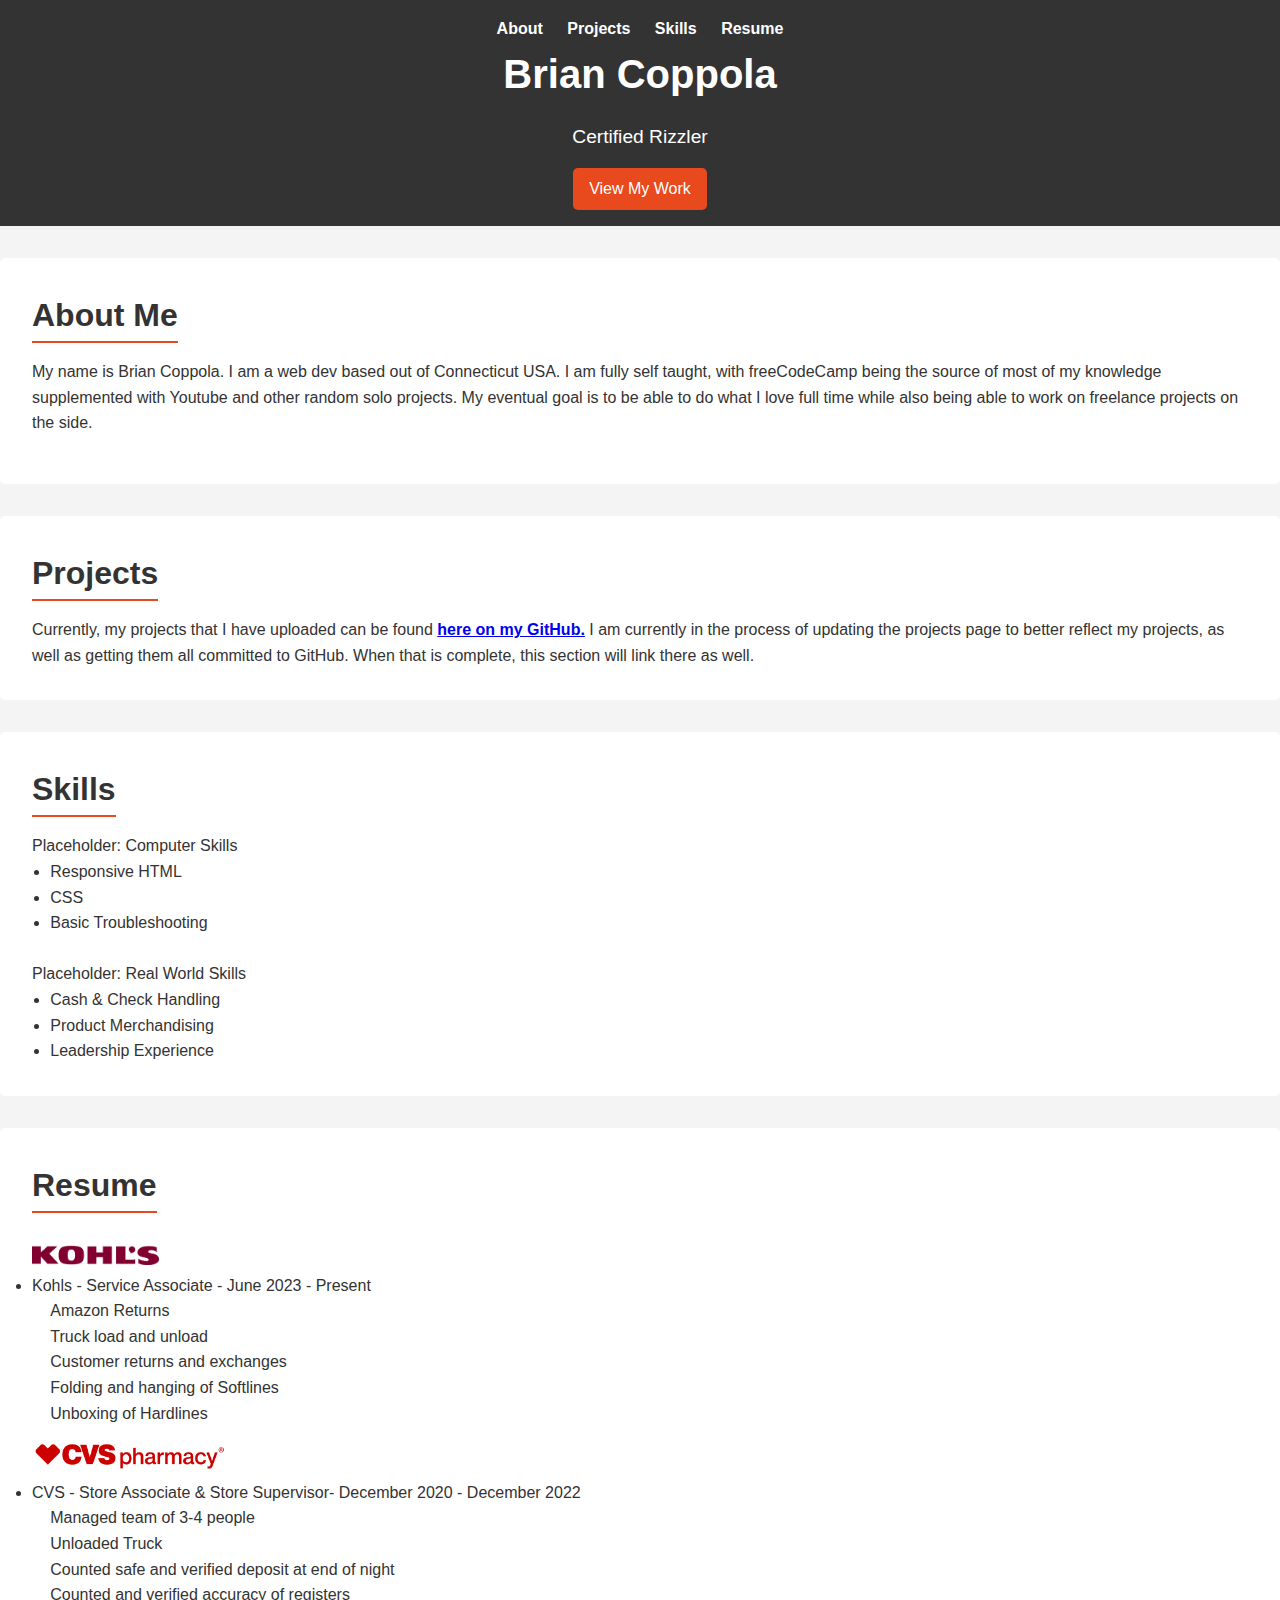
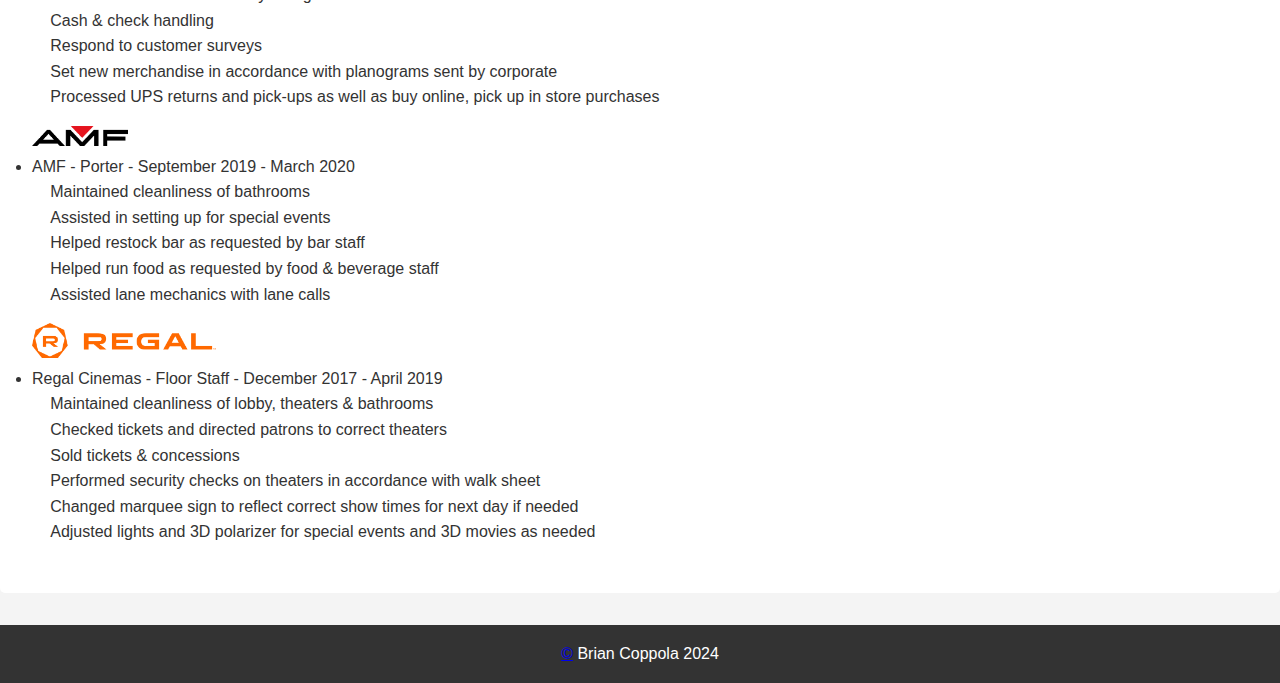
<file: index.html>
<!DOCTYPE html>
<html lang="en">

<head>
    <meta charset="UTF-8">
    <meta name="viewport" content="width=device-width, initial-scale=1.0">
    <link rel="stylesheet" href="./stylesheets/styleSheet-MainPage.css">
    <title>Brian Coppola - Portfolio</title>
</head>

<body>
    <header>
        <nav>
            <ul>
                <li><a href="#about">About</a></li>
                <li><a href="#projects">Projects</a></li>
                <li><a href="#skills">Skills</a></li>
                <li><a href="#resume">Resume</a></li>
            </ul>
        </nav>
        <div class="hero">
            <h1>Brian Coppola</h1>
            <p>Certified Rizzler</p>
            <a href="#projects" class="cta">View My Work</a>
        </div>
    </header>

    <section id="about">
        <h2>About Me</h2>
        <p>My name is Brian Coppola. I am a web dev based out of Connecticut USA. I am fully self taught, with
            freeCodeCamp being the source of most of my knowledge supplemented with Youtube and other random solo
            projects. My eventual goal is to be able to do what I love full time while also being able to work on
            freelance projects on the side.</p>
    </section>

    <section id="projects">
        <h2>Projects</h2>
        <p>Currently, my projects that I have uploaded can be found <a
                href="https://github.com/therealthrithral"><strong>here on my GitHub.</strong></a> I am currently in the
            process of updating the projects page to better reflect my projects, as well as getting
            them all committed to GitHub. When that is complete, this section will link there as well.</p>
    </section>

    <section id="skills">
        <h2>Skills</h2>
        <p>Placeholder: Computer Skills</p>
        <ul class="textIndent">
            <li>Responsive HTML</li>
            <li>CSS</li>
            <li>Basic Troubleshooting</li>
        </ul>
        <br>
        <p>Placeholder: Real World Skills</p>
        <ul class="textIndent">
            <li>Cash & Check Handling</li>
            <li>Product Merchandising</li>
            <li>Leadership Experience</li>

        </ul>
    </section>

    <section id="resume">
        <h2>Resume</h2>
        <p>
        <ul>
            <img src="media/Kohl's_logo.png" class="kohlsLogo" />
            <li>
                Kohls - Service Associate - June 2023 - Present
                <p class="textIndent">
                    Amazon Returns
                    <br>
                    Truck load and unload
                    <br>
                    Customer returns and exchanges
                    <br>
                    Folding and hanging of Softlines
                    <br>
                    Unboxing of Hardlines
                </p>
            </li>
            <img src="media/CVSLogo.png" class="cvsLogo">
            <li>
                CVS - Store Associate & Store Supervisor- December 2020 - December 2022
                <p class="textIndent">
                    Managed team of 3-4 people
                    <br>
                    Unloaded Truck
                    <br>
                    Counted safe and verified deposit at end of night
                    <br>
                    Counted and verified accuracy of registers
                    <br>
                    Cash & check handling
                    <br>
                    Respond to customer surveys
                    <br>
                    Set new merchandise in accordance with planograms sent by corporate
                    <br>
                    Processed UPS returns and pick-ups as well as buy online, pick up in store purchases
                </p>
            </li>
            <img src="media/AMFLogo.png" class="amfLogo">
            <li>
                AMF - Porter - September 2019 - March 2020
                <p class="textIndent">
                    Maintained cleanliness of bathrooms
                    <br>
                    Assisted in setting up for special events
                    <br>
                    Helped restock bar as requested by bar staff
                    <br>
                    Helped run food as requested by food & beverage staff
                    <br>
                    Assisted lane mechanics with lane calls
                </p>
            </li>
            <img src="media/RegalCinemasLogo.png" class="regalLogo">
            <li>
                Regal Cinemas - Floor Staff - December 2017 - April 2019
                <p class="textIndent">
                    Maintained cleanliness of lobby, theaters & bathrooms
                    <br>
                    Checked tickets and directed patrons to correct theaters
                    <br>
                    Sold tickets & concessions
                    <br>
                    Performed security checks on theaters in accordance with walk sheet
                    <br>
                    Changed marquee sign to reflect correct show times for next day if needed
                    <br>
                    Adjusted lights and 3D polarizer for special events and 3D movies as needed
            </li>
        </ul>
        </p>
    </section>

    <footer>
        <p><a href="RPG.html" id="copyright">&copy;</a> Brian Coppola 2024</p>
    </footer>

    <script src="scripts/script.js"></script>
</body>

</html>
</file>
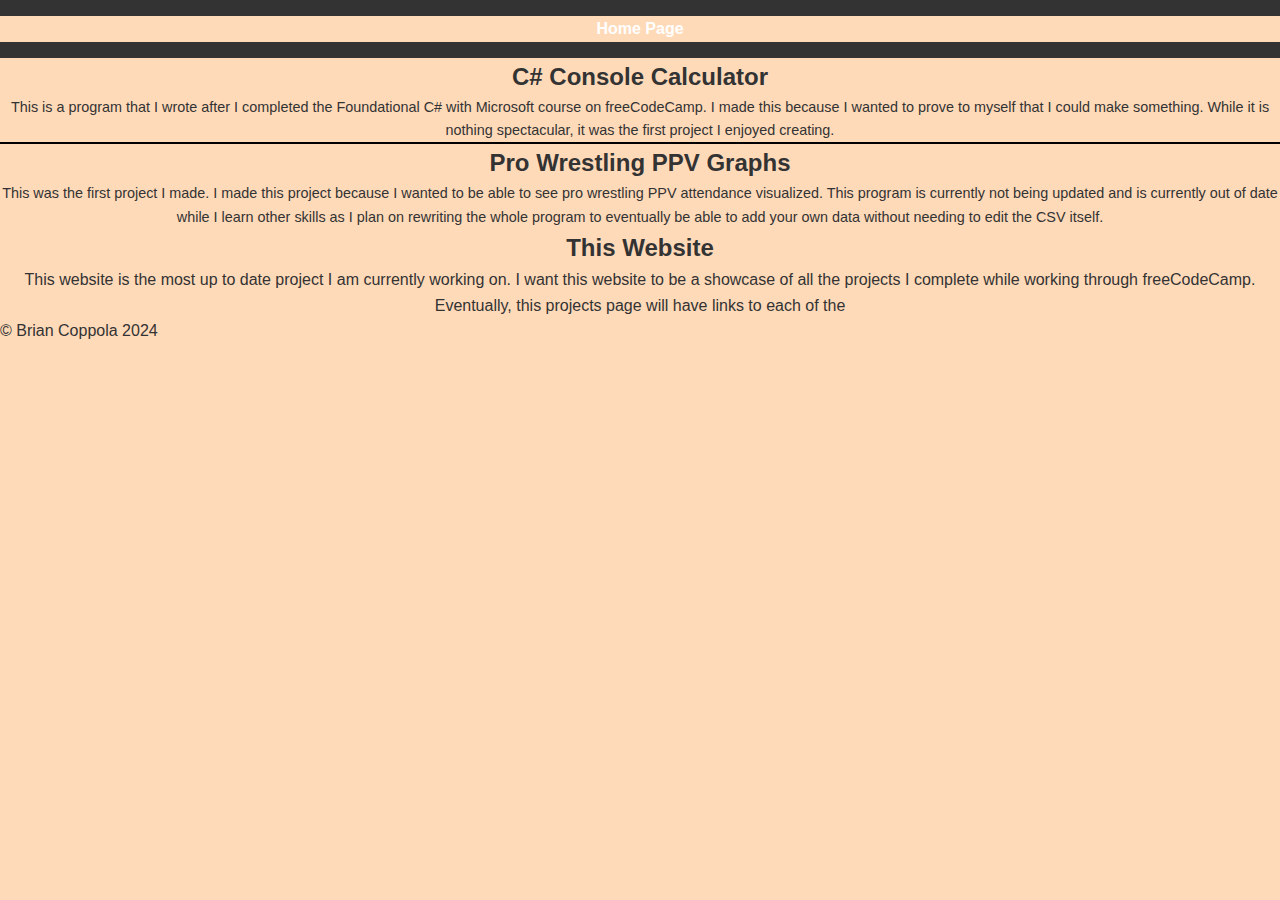
<file: projects.html>
<!DOCTYPE html>
<html lang="en">

<head>
    <meta charset="UTF-8">
    <meta name="viewport" content="width=device-width, initial-scale=1.0">
    <link rel="stylesheet" href="stylesheets/styleSheet-Projects.css" />
    <title>Projects Page</title>
</head>

<body>
    <header>
        <nav>
            <ul>
                <li><a href="index.html">Home Page</a></li>
            </ul>
        </nav>
    </header>
    <section class="projects">
        <h2>C# Console Calculator</h2>
        <p id="textArea">This is a program that I wrote after I completed the Foundational C# with Microsoft
            course on freeCodeCamp. I made this because I wanted to prove to myself that I could make something.
            While it is nothing spectacular, it was the first project I enjoyed creating.</p>
        <div class="divider"></div>
        <h2>Pro Wrestling PPV Graphs</h2>
        <p id="textArea">This was the first project I made. I made this project because I wanted to be able to
            see pro wrestling PPV attendance visualized. This program is currently not being updated and is
            currently out of date while I learn other skills as I plan on rewriting the whole program to
            eventually be able to add your own data without needing to edit the CSV itself.</p>
        <div classs="divider"></div>
        <h2>This Website</h2>
        <p id="divider">This website is the most up to date project I am currently working on. I want this website to be
            a showcase of all the projects I complete while working through freeCodeCamp. Eventually, this projects page
            will have links to each of the </p>
    </section>

    <footer>
        <p>&copy; Brian Coppola 2024</p>
    </footer>
</body>

</html>
</file>
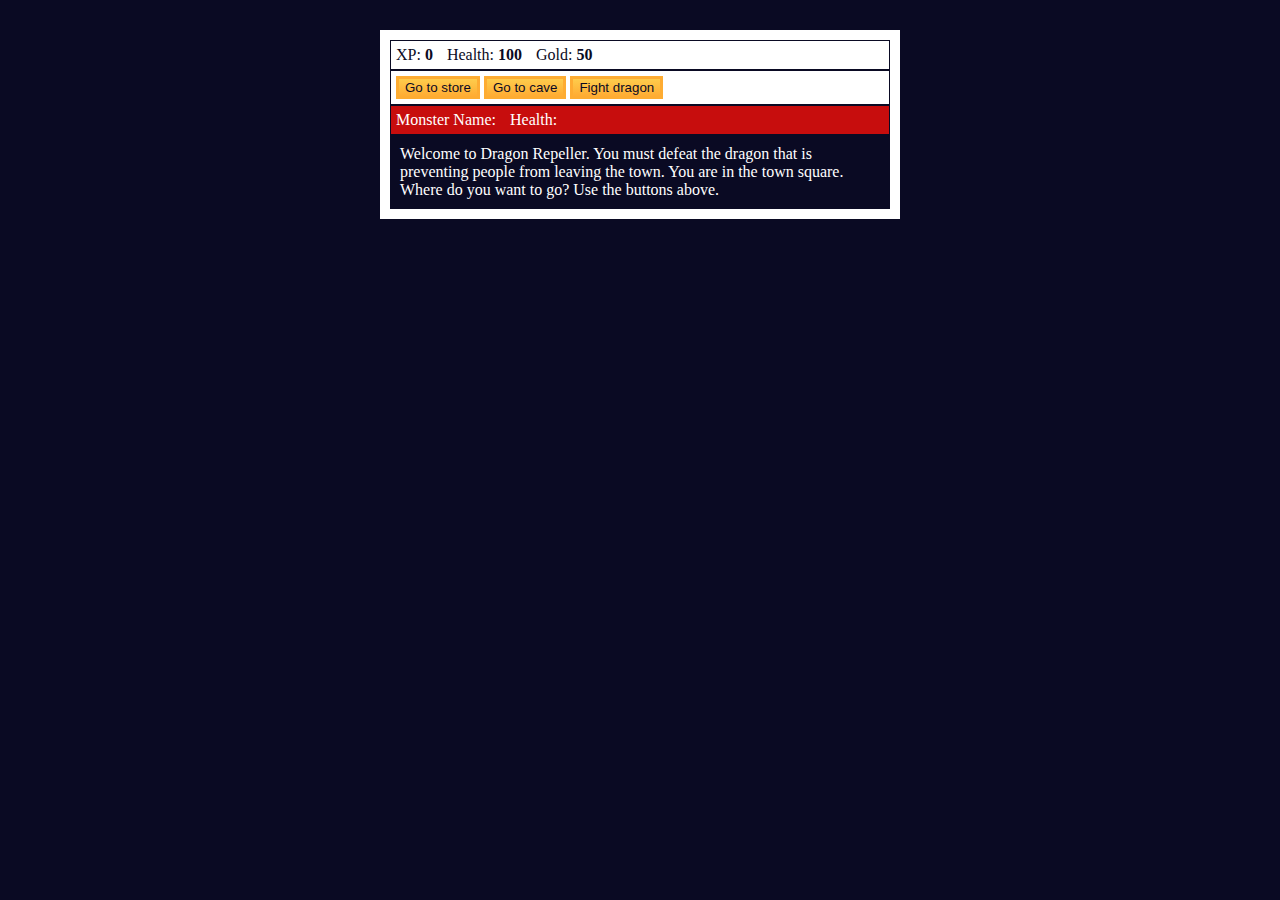
<file: RPG.html>
<!DOCTYPE html>
<html lang="en">

<head>
    <meta charset="utf-8">
    <meta name="viewport" content="width=device-width, initial-scale=1.0">
    <link rel="stylesheet" href="stylesheets/RPGstyles.css">
    <title>RPG - Dragon Repeller</title>
</head>

<body>
    <div id="game">
        <div id="stats">
            <span class="stat">XP: <strong><span id="xpText">0</span></strong></span>
            <span class="stat">Health: <strong><span id="healthText">100</span></strong></span>
            <span class="stat">Gold: <strong><span id="goldText">50</span></strong></span>
        </div>
        <div id="controls">
            <button id="button1">Go to store</button>
            <button id="button2">Go to cave</button>
            <button id="button3">Fight dragon</button>
        </div>
        <div id="monsterStats">
            <span class="stat">Monster Name: <strong><span id="monsterName"></span></strong></span>
            <span class="stat">Health: <strong><span id="monsterHealth"></span></strong></span>
        </div>
        <div id="text">
            Welcome to Dragon Repeller. You must defeat the dragon that is preventing people from leaving the town. You
            are in the town square. Where do you want to go? Use the buttons above.
        </div>
    </div>
    <script src="scripts/rpg-script.js"></script>
</body>

</html>
</file>
<file: stylesheets/styleSheet-MainPage.css>
* {
    margin: 0;
    padding: 0;
    box-sizing: border-box;
}

body {
    font-family: Arial, sans-serif;
    line-height: 1.6;
    color: #333;
    background-color: #f4f4f4;
}

header {
    background: #333;
    color: #fff;
    padding: 1rem 0;
    text-align: center;
}

nav ul {
    list-style: none;
    padding: 0
}

nav ul li {
    display: inline;
    margin: 0 10px;
}

nav ul li a {
    color: #fff;
    text-decoration: none;
    font-weight: bold;
}

.hero h1 {
    margin-bottom: 1rem;
    font-size: 2.5rem;
}

.hero p {
    font-size: 1.2rem;
}

.cta {
    display: inline-block;
    margin-top: 1rem;
    padding: 0.5rem 1rem;
    background: #e8491d;
    color: #fff;
    text-decoration: none;
    border-radius: 5px;
}

section {
    padding: 2rem;
    margin: 2rem 0;
    background: #fff;
    border-radius: 5px;
}

h2 {
    margin-bottom: 1rem;
    font-size: 2rem;
    border-bottom: 2px solid #e8491d;
    display: inline-block;
}

#about p,
#resume p {
    margin-bottom: 1rem;
}

.textIndent {
    margin-left: 1.5%;
}

#projects .project-card {
    border: 1px solid #ccc;
    border-radius: 5px;
    padding: 1rem;
    margin-bottom: 1rem;
    background: #fff;
}

#skills .skill-bar {
    background: #ddd;
    border-radius: 5px;
    overflow: hidden;
    margin-bottom: 1rem;
}

#skills .skill-bar .skill {
    display: block;
    height: 100%;
    background: #e8491d;
    text-align: center;
    color: #fff;
    padding: 0.5rem 0;
}

footer {
    text-align: center;
    padding: 1rem 0;
    background: #333;
    color: #fff;
}

.cvsLogo {
    max-height: 30px;
}

.amfLogo {
    max-height: 20px;
}

.regalLogo {
    max-height: 35px;
}

.kohlsLogo {
    max-height: 20px;
}

footer p {
    margin: 0;
}

@media(max-width: 768px) {
    .hero h1 {
        font-size: 2rem;
    }

    .hero p {
        font-size: 1rem;
    }

    nav ul li {
        display: block;
        margin: 0.5rem 0;
    }

    .cta {
        padding: 0.5rem;
    }

    h2 {
        font-size: 1.5rem;
    }
}
</file>
<file: stylesheets/styleSheet-Projects.css>
* {
    margin: 0;
    padding: 0;
    box-sizing: border-box;
    background-color: peachpuff;
}

body {
    font-family: Arial, sans-serif;
    line-height: 1.6;
    color: #333;
    background-color: #f4f4f4;
}

header {
    background: #333;
    color: #fff;
    padding: 1rem 0;
    text-align: center;
}

nav ul {
    list-style: none;
    padding: 0
}

nav ul li {
    display: inline;
    margin: 0 10px;
}

nav ul li a {
    color: #fff;
    text-decoration: none;
    font-weight: bold;
}

#textArea {
    font-size: 90%;
    font-weight: normal;
}

.projects {
    text-align: center;
    font-size: 100%;
}

.divider {
    border: 1px solid black;
}
</file>
<file: stylesheets/RPGstyles.css>
:root {
    --color1: black;
    --color2: white;
}

body {
    background-color: #0a0a23;
}

#text {
    background-color: #0a0a23;
    color: #ffffff;
    padding: 10px;
}

#game {
    max-width: 500px;
    max-height: 400px;
    background-color: #ffffff;
    color: #ffffff;
    margin-top: 30px;
    margin-bottom: 0px;
    margin-left: auto;
    margin-right: auto;
    padding: 10px;
}

#controls,
#stats {
    border: 1px solid #0a0a23;
    color: #0a0a23;
    padding: 5px;
}

#monsterStats {
    display: hidden;
    padding: 5px;
    border: 1px solid #0a0a23;
    color: #ffffff;
    background: #c70d0d
}

.stat {
    padding-right: 10px;
}

button {
    cursor: pointer;
    color: #0a0a23;
    background-color: #feac32;
    background-image: linear-gradient(#fecc4c, #ffac33);
    border: 3px solid #feac32
}
</file>
